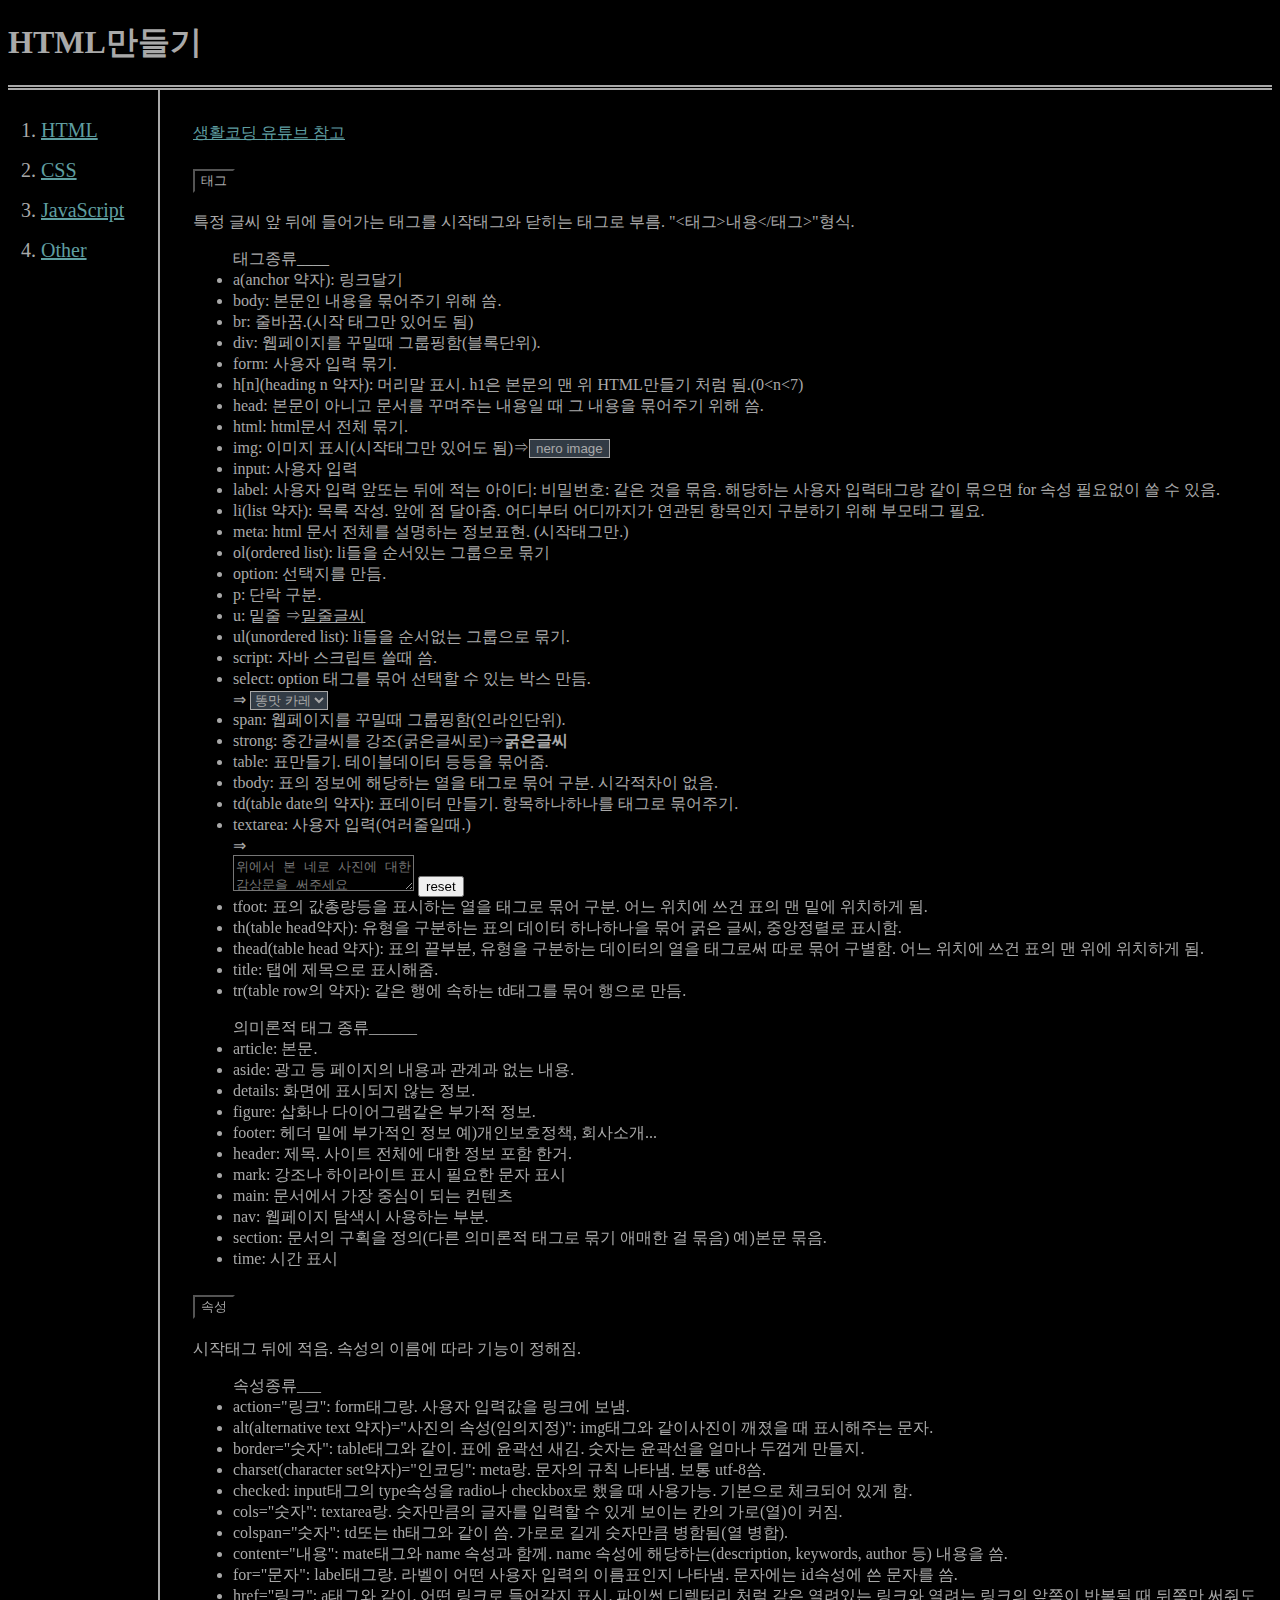
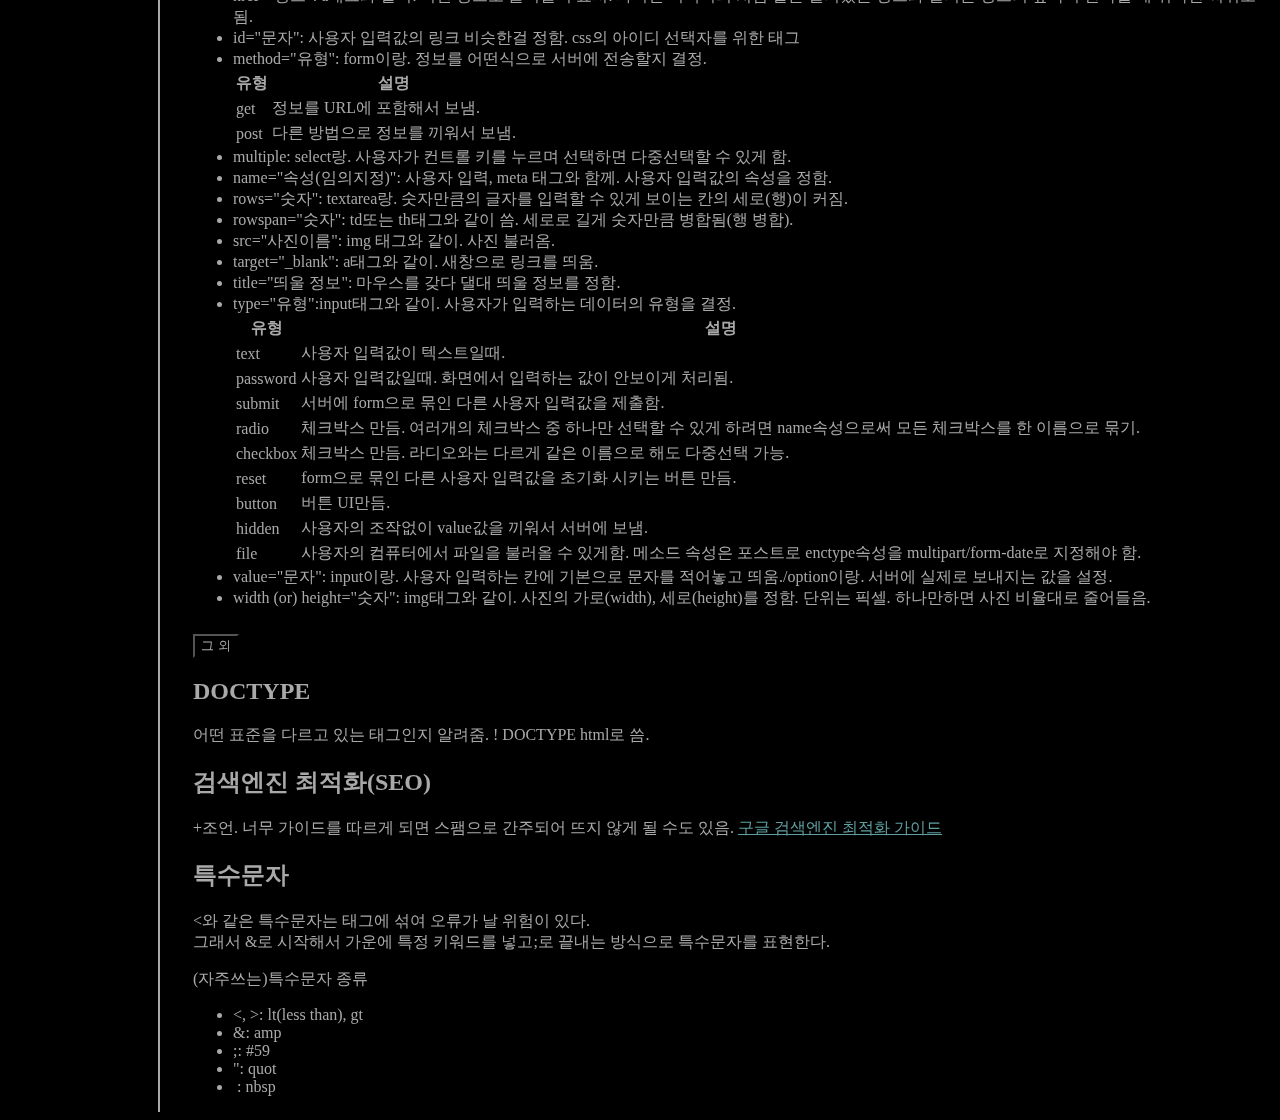
<file: index.html>
<!DOCTYPE html>

<head>
	<title>HTML_만들기</title>
	<meta charset="UTF-8">
	<meta name="description" content="html의 요소에 대한 짧은 설명과 태그와 속성 요약 및 정리">
	<meta name="author" content="정다연">
	<script src="pack.js"></script>
	<script src="https://cdn.jsdelivr.net/npm/bootstrap@5.2.2/dist/js/bootstrap.bundle.min.js"
		integrity="sha384-OERcA2EqjJCMA+/3y+gxIOqMEjwtxJY7qPCqsdltbNJuaOe923+mo//f6V8Qbsw3"
		crossorigin="anonymous"></script>
	<link href="https://cdn.jsdelivr.net/npm/bootstrap@5.2.2/dist/css/bootstrap.min.css" rel="stylesheet"
		integrity="sha384-Zenh87qX5JnK2Jl0vWa8Ck2rdkQ2Bzep5IDxbcnCeuOxjzrPF/et3URy9Bv1WTRi" crossorigin="anonymous">
	<link rel="stylesheet" href="style.css">
</head>

<body>
	<header>
		<h1 class="display-1">HTML만들기</h1>
	</header>
	<div id="my-grid">
	<ol id="index">
		<li><a href="index.html">HTML</a></li>
		<li><a href="css.html">CSS</a></li>
		<li><a href="javascript.html">JavaScript</a></li>
		<li><a href="other.html">Other</a></li>
	</ol>
	<article>
		<a href="https://www.youtube.com/watch?v=OGFgdro160I&list=PLuHgQVnccGMDUzDDCKW-pCZQY-MMCX5yB"
			target="_blank">생활코딩 유튜브 참고</a>
		<div class="accordion" id="accordionExample">
			<div class="accordion-item">
				<h2 class="accordion-header" id="headingOne">
					<button class="accordion-button" type="button" data-bs-toggle="collapse"
						data-bs-target="#collapseOne" aria-expanded="false" aria-controls="collapseOne">
						태그
					</button>
				</h2>
				<div id="collapseOne" class="accordion-collapse collapse show" aria-labelledby="headingOne"
					data-bs-parent="#accordionExample">
					<div class="accordion-body">
						특정 글씨 앞 뒤에 들어가는 태그를 시작태그와 닫히는 태그로 부름.
						"&lt;태그&gt;내용&lt;/태그&gt;"형식.
						<ul>태그종류____
							<!--a-->
							<li>a(anchor 약자): 링크달기</li>
							<!--b-->
							<li>body: 본문인 내용을 묶어주기 위해 씀.</li>
							<li>br: 줄바꿈.(시작 태그만 있어도 됨)</li>
							<!--d-->
							<li>div: 웹페이지를 꾸밀때 그룹핑함(블록단위).</li>
							<!--f-->
							<li>form: 사용자 입력 묶기.</li>
							<!--h-->
							<li>h[n](heading n 약자): 머리말 표시. h1은 본문의 맨 위 HTML만들기 처럼 됨.(0&lt;n&lt;7)</li>
							<li>head: 본문이 아니고 문서를 꾸며주는 내용일 때 그 내용을 묶어주기 위해 씀.</li>
							<li>html: html문서 전체 묶기.</li>
							<!--i-->
							<li>img: 이미지 표시(시작태그만 있어도 됨)⇒<input type="button" value="nero image" onclick="popup();"></li>
							<li>input: 사용자 입력</li>
							<!--l-->
							<li>label: 사용자 입력 앞또는 뒤에 적는 아이디: 비밀번호: 같은 것을 묶음. 해당하는 사용자 입력태그랑 같이 묶으면 for 속성 필요없이 쓸 수 있음.</li>
							<li>li(list 약자): 목록 작성. 앞에 점 달아줌. 어디부터 어디까지가 연관된 항목인지 구분하기 위해 부모태그 필요.</li>
							<!--m-->
							<li>meta: html 문서 전체를 설명하는 정보표현. (시작태그만.)</li>
							<!--o-->
							<li>ol(ordered list): li들을 순서있는 그룹으로 묶기</li>
							<li>option: 선택지를 만듬.</li>
							<!--p-->
							<li>p: 단락 구분.</li>
							<!--u-->
							<li>u: 밑줄 ⇒<u>밑줄글씨</u></li>
							<li>ul(unordered list): li들을 순서없는 그룹으로 묶기.</li>
							<!--s-->
							<li>script: 자바 스크립트 쓸때 씀.</li>
							<li>select: option 태그를 묶어 선택할 수 있는 박스 만듬.
								<br>⇒
									<select>
										<option>똥맛 카레</option>
										<option>카레맛 똥</option>
									</select>
							</li>
							<li>span: 웹페이지를 꾸밀때 그룹핑함(인라인단위).</li>
							<li>strong: 중간글씨를 강조(굵은글씨로)⇒<strong>굵은글씨</strong></li>
							<!--t-->
							<li>table: 표만들기. 테이블데이터 등등을 묶어줌.</li>
							<li>tbody: 표의 정보에 해당하는 열을 태그로 묶어 구분. 시각적차이 없음.</li>
							<li>td(table date의 약자): 표데이터 만들기. 항목하나하나를 태그로 묶어주기.</li>
							<li>textarea: 사용자 입력(여러줄일때.)
								<br>⇒
									<form class="input-group">
										<textarea class="form-control" type="text" placeholder="위에서 본 네로 사진에 대한 감상문을 써주세요 "
											aria-label="nero report"></textarea>
										<button class="btn btn-outline-secondary" type="reset">reset</button>
									</form>
							</li>
							<li>tfoot: 표의 값총량등을 표시하는 열을 태그로 묶어 구분. 어느 위치에 쓰건 표의 맨 밑에 위치하게 됨.</li>
							<li>th(table head약자): 유형을 구분하는 표의 데이터 하나하나을 묶어 굵은 글씨, 중앙정렬로 표시함.</li>
							<li>thead(table head 약자): 표의 끝부분, 유형을 구분하는 데이터의 열을 태그로써 따로 묶어 구별함. 어느 위치에 쓰건 표의 맨 위에 위치하게 됨.</li>
							<li>title: 탭에 제목으로 표시해줌.</li>
							<li>tr(table row의 약자): 같은 행에 속하는 td태그를 묶어 행으로 만듬.</li>
						</ul>
						<ul>의미론적 태그 종류______
							<!--a-->
							<li>article: 본문.</li>
							<li>aside: 광고 등 페이지의 내용과 관계과 없는 내용.</li>
							<!--d-->
							<li>details: 화면에 표시되지 않는 정보.</li>
							<!--f-->
							<li>figure: 삽화나 다이어그램같은 부가적 정보.</li>
							<li>footer: 헤더 밑에 부가적인 정보 예)개인보호정책, 회사소개...</li>
							<!--h-->
							<li>header: 제목. 사이트 전체에 대한 정보 포함 한거.</li>
							<!--m-->
							<li>mark: 강조나 하이라이트 표시 필요한 문자 표시</li>
							<li>main: 문서에서 가장 중심이 되는 컨텐츠</li>
							<!--n-->
							<li>nav: 웹페이지 탐색시 사용하는 부분.</li>
							<!--s-->
							<li>section: 문서의 구획을 정의(다른 의미론적 태그로 묶기 애매한 걸 묶음) 예)본문 묶음.</li>
							<!--t-->
							<li>time: 시간 표시</li>
						</ul>
					</div>
				</div>
			</div>
			<div class="accordion-item">
				<h2 class="accordion-header" id="headingTwo">
					<button class="accordion-button collapsed" type="button" data-bs-toggle="collapse"
						data-bs-target="#collapseTwo" aria-expanded="false" aria-controls="collapseTwo">
						속성
					</button>
				</h2>
				<div id="collapseTwo" class="accordion-collapse collapse" aria-labelledby="headingTwo"
					data-bs-parent="#accordionExample">
					<div class="accordion-body">
						시작태그 뒤에 적음. 속성의 이름에 따라 기능이 정해짐.
						<ul>속성종류___
							<!--a-->
							<li>action="링크": form태그랑. 사용자 입력값을 링크에 보냄.</li>
							<li>alt(alternative text 약자)="사진의 속성(임의지정)": img태그와 같이사진이 깨졌을 때 표시해주는 문자.</li>
							<!--b-->
							<li>border="숫자": table태그와 같이. 표에 윤곽선 새김. 숫자는 윤곽선을 얼마나 두껍게 만들지.</li>
							<!--c-->
							<li>charset(character set약자)="인코딩": meta랑. 문자의 규칙 나타냄. 보통 utf-8씀.</li>
							<li>checked: input태그의 type속성을 radio나 checkbox로 했을 때 사용가능. 기본으로 체크되어 있게 함.</li>
							<li>cols="숫자": textarea랑. 숫자만큼의 글자를 입력할 수 있게 보이는 칸의 가로(열)이 커짐.</li>
							<li>colspan="숫자": td또는 th태그와 같이 씀. 가로로 길게 숫자만큼 병함됨(열 병합).</li>
							<li>content="내용": mate태그와 name 속성과 함께. name 속성에 해당하는(description, keywords, author 등) 내용을 씀.</li>
							<!--f-->
							<li>for="문자": label태그랑. 라벨이 어떤 사용자 입력의 이름표인지 나타냄. 문자에는 id속성에 쓴 문자를 씀.</li>
							<!--h-->
							<li>href="링크": a태그와 같이. 어떤 링크로 들어갈지 표시. 파이썬 디렉터리 처럼 같은 열려있는 링크와 열려는 링크의 앞쪽이 반복될 때 뒤쪽만 써줘도 됨.</li>
							<!--i-->
							<li>id="문자": 사용자 입력값의 링크 비슷한걸 정함. css의 아이디 선택자를 위한 태그</li>
							<!--m-->
							<li>method="유형": form이랑. 정보를 어떤식으로 서버에 전송할지 결정.
								<br>
								<table class="table table-dark table-striped-columns">
									<thead>
										<th>유형</th>
										<th>설명</th>
									</thead>
									<tr>
										<td>get</td>
										<td>정보를 URL에 포함해서 보냄.</td>
									</tr>
									<tr>
										<td>post</td>
										<td>다른 방법으로 정보를 끼워서 보냄.</td>
									</tr>
								</table>
							</li>
							<li>multiple: select랑. 사용자가 컨트롤 키를 누르며 선택하면 다중선택할 수 있게 함.</li>
							<!--n-->
							<li>name="속성(임의지정)": 사용자 입력, meta 태그와 함께. 사용자 입력값의 속성을 정함.</li>
							<!--r-->
							<li>rows="숫자": textarea랑. 숫자만큼의 글자를 입력할 수 있게 보이는 칸의 세로(행)이 커짐.</li>
							<li>rowspan="숫자": td또는 th태그와 같이 씀. 세로로 길게 숫자만큼 병합됨(행 병합).</li>
							<!--s-->
							<li>src="사진이름": img 태그와 같이. 사진 불러옴.</li>
							<!--t-->
							<li>target="_blank": a태그와 같이. 새창으로 링크를 띄움.</li>
							<li>title="띄울 정보": 마우스를 갖다 댈대 띄울 정보를 정함.</li>
							<li>type="유형":input태그와 같이. 사용자가 입력하는 데이터의 유형을 결정.
								<br>
								<table class="table table-dark table-striped-columns">
									<thead>
										<th>유형</th>
										<th>설명</th>
									</thead>
									<tr>
										<td>text</td>
										<td>사용자 입력값이 텍스트일때.</td>
									</tr>
									<tr>
										<td>password</td>
										<td>사용자 입력값일때. 화면에서 입력하는 값이 안보이게 처리됨.</td>
									</tr>
									<tr>
										<td>submit</td>
										<td>서버에 form으로 묶인 다른 사용자 입력값을 제출함.</td>
									</tr>
									<tr>
										<td>radio</td>
										<td>체크박스 만듬. 여러개의 체크박스 중 하나만 선택할 수 있게 하려면 name속성으로써 모든 체크박스를 한 이름으로 묶기. </td>
									</tr>
									<tr>
										<td>checkbox</td>
										<td>체크박스 만듬. 라디오와는 다르게 같은 이름으로 해도 다중선택 가능.</td>
									</tr>
									<tr>
										<td>reset</td>
										<td>form으로 묶인 다른 사용자 입력값을 초기화 시키는 버튼 만듬.</td>
									</tr>
									<tr>
										<td>button</td>
										<td>버튼 UI만듬.</td>
									</tr>
									<tr>
										<td>hidden</td>
										<td>사용자의 조작없이 value값을 끼워서 서버에 보냄.</td>
									</tr>
									<tr>
										<td>file</td>
										<td>사용자의 컴퓨터에서 파일을 불러올 수 있게함. 메소드 속성은 포스트로 enctype속성을 multipart/form-date로 지정해야
											함.</td>
									</tr>
								</table>
							</li>
							<!--v-->
							<li>value="문자": input이랑. 사용자 입력하는 칸에 기본으로 문자를 적어놓고 띄움./option이랑. 서버에 실제로 보내지는 값을 설정.</li>
							<!--w-->
							<li>width (or) height="숫자": img태그와 같이. 사진의 가로(width), 세로(height)를 정함. 단위는 픽셀. 하나만하면 사진 비율대로 줄어들음.</li>
						</ul>
					</div>
				</div>
			</div>
			<div class="accordion-item">
				<h2 class="accordion-header" id="headingThree">
					<button class="accordion-button collapsed" type="button" data-bs-toggle="collapse"
						data-bs-target="#collapseThree" aria-expanded="false" aria-controls="collapseThree">
						그 외
					</button>
				</h2>
				<div id="collapseThree" class="accordion-collapse collapse" aria-labelledby="headingThree"
					data-bs-parent="#accordionExample">
					<div class="accordion-body">
						<h2>DOCTYPE</h2>
						어떤 표준을 다르고 있는 태그인지 알려줌. ! DOCTYPE html로 씀.
						</p>
						<p>
						<h2>검색엔진 최적화(SEO)</h2>
						+조언. 너무 가이드를 따르게 되면 스팸으로 간주되어 뜨지 않게 될 수도 있음.
						<a href="https://static.googleusercontent.com/media/www.google.com/ko//intl/ko/webmasters/docs/search-engine-optimization-starter-guide-ko.pdf"
							target="_blank">구글 검색엔진 최적화 가이드</a>
						</p>
						<p>
						<h2>특수문자</h2>
						&lt;와 같은 특수문자는 태그에 섞여 오류가 날 위험이 있다.
						<br>그래서 &amp;로 시작해서 가운에 특정 키워드를 넣고&#59;로 끝내는 방식으로 특수문자를 표현한다.
						<p>(자주쓰는)특수문자 종류
						<ul>
							<li>&lt;, &gt;: lt(less than), gt</li>
							<li>&amp;: amp</li>
							<li>&#59;: #59</li>
							<li>&quot;: quot</li>
							<li>&nbsp;: nbsp</li>
						</ul>
						</p>
						</p>
					</div>
				</div>
			</div>

		</div>
	</article>
	</div>
</body>

</html>
</file>
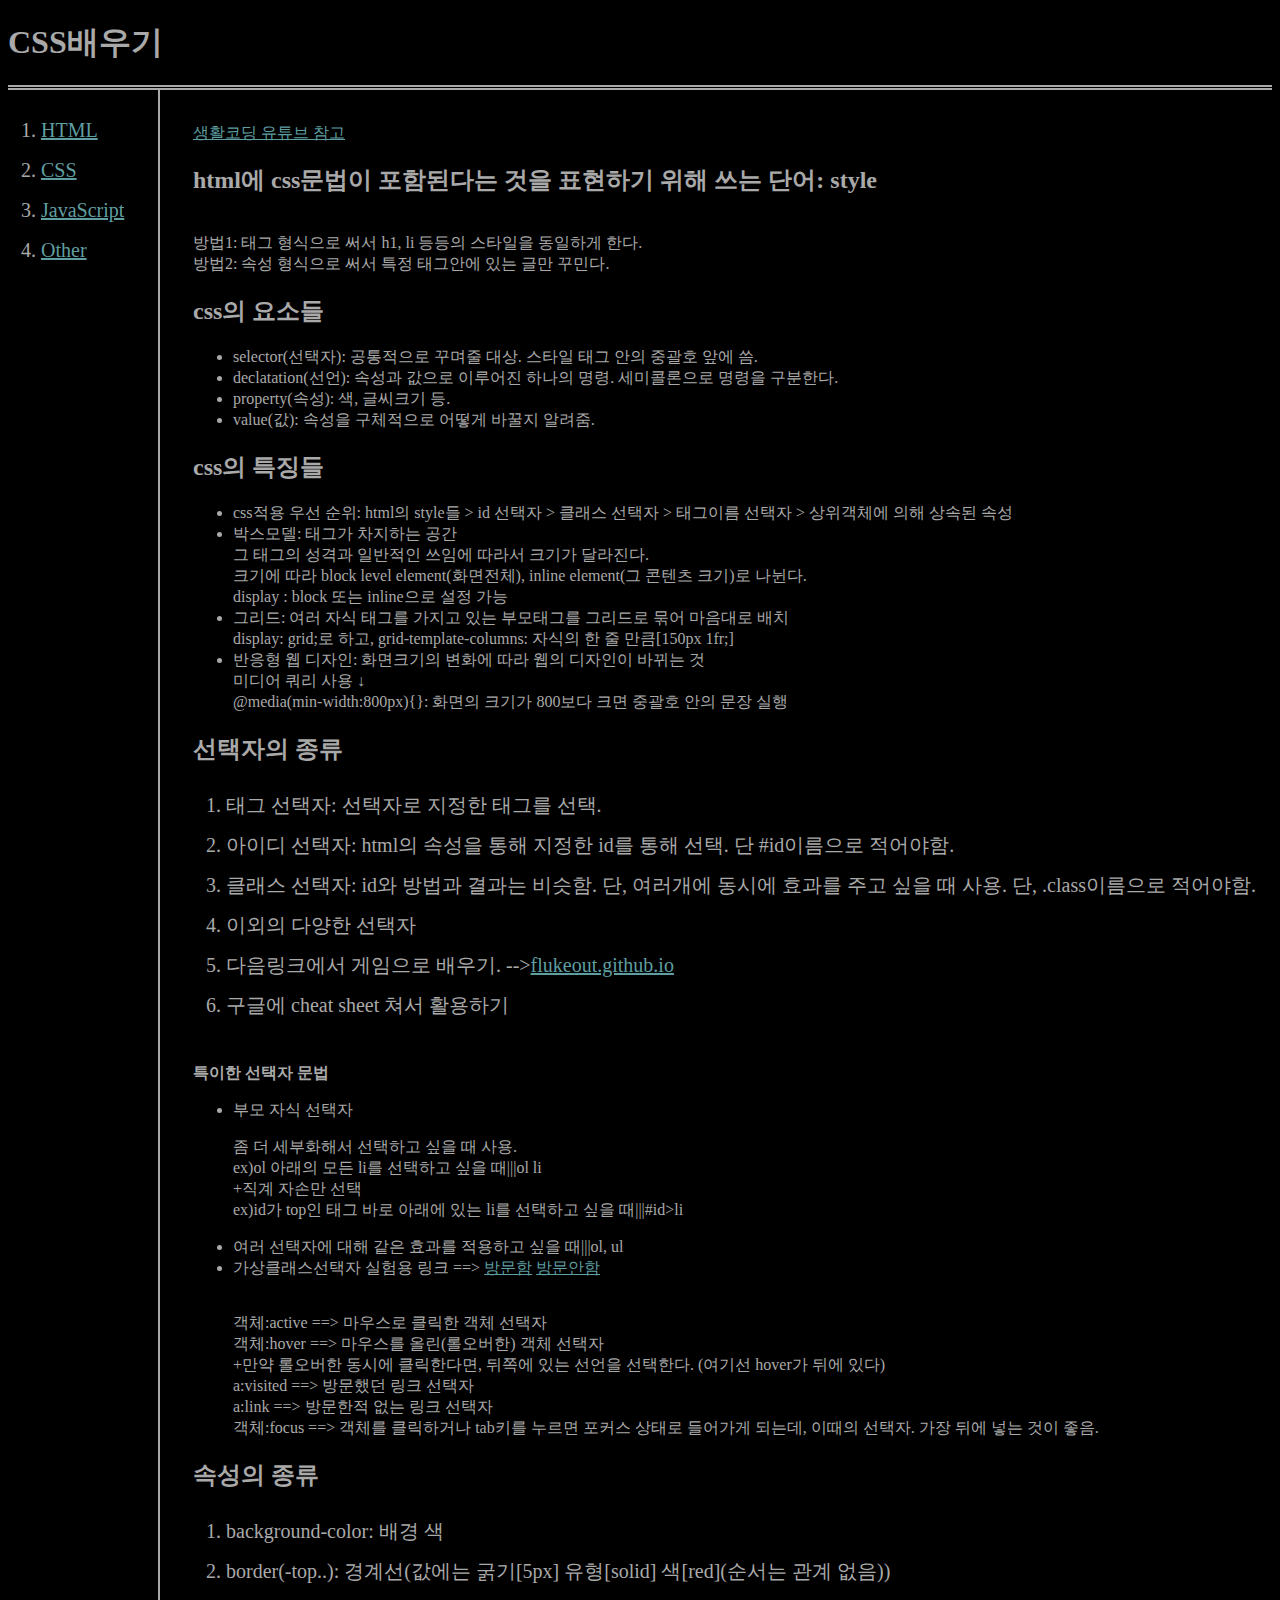
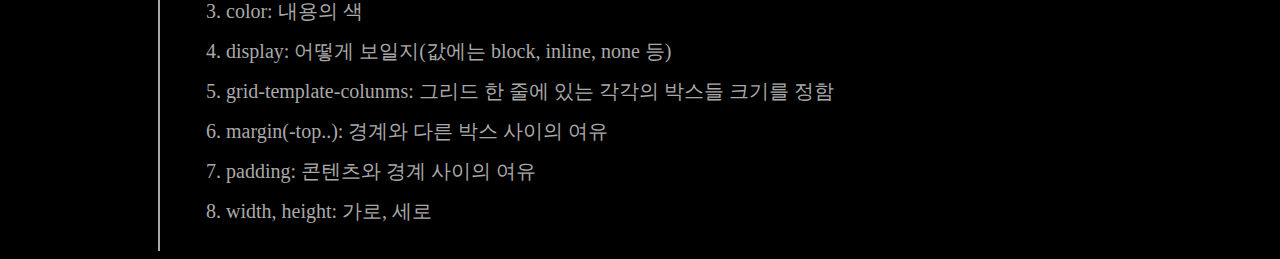
<file: css.html>
<!DOCTYPE html>
<html>
<head>
  <meta charset="utf-8">
  <title>CSS를_HTML에_적용하기</title>
  <meta name="description" content="css 요약 및 정리">
  <meta name="author" content="정다연">
  <link rel="stylesheet" href="style.css">
</head>

<body>
  <header><h1>CSS배우기</h1></header>
  <div id="my-grid">
		<ol id="index">
			<li><a href="index.html">HTML</a></li>
			<li><a href="css.html">CSS</a></li>
			<li><a href="javascript.html">JavaScript</a></li>
			<li><a href="other.html">Other</a></li>
		</ol>
<article>
<a href="https://www.youtube.com/watch?v=ONcmkf07EuI&list=PLuHgQVnccGMDaVaBmkX0qfB45R_bYrV62" target="_blank">생활코딩 유튜브 참고</a>
	<p><h2>html에 css문법이 포함된다는 것을 표현하기 위해 쓰는 단어: style</h2>
		<br>방법1: 태그 형식으로 써서 h1, li 등등의 스타일을 동일하게 한다.
		<br>방법2: 속성 형식으로 써서 특정 태그안에 있는 글만 꾸민다.
	</p>
	<p><h2>css의 요소들</h2>
 		<ul>
			<li>selector(선택자): 공통적으로 꾸며줄 대상. 스타일 태그 안의 중괄호 앞에 씀.</li>
			<li>declatation(선언): 속성과 값으로 이루어진 하나의 명령. 세미콜론으로 명령을 구분한다.</li>
			<li>property(속성): 색, 글씨크기 등.</li>
			<li>value(값): 속성을 구체적으로 어떻게 바꿀지 알려줌.</li>
	</ul>
	</p>
	<p><h2>css의 특징들</h2>
		<ul>
			<li>css적용 우선 순위: html의 style들 &gt; id 선택자 &gt; 클래스 선택자 &gt; 태그이름 선택자 &gt; 상위객체에 의해 상속된 속성</li>
			<li>박스모델: 태그가 차지하는 공간
				<br>그 태그의 성격과 일반적인 쓰임에 따라서 크기가 달라진다.
				<br>크기에 따라 block level element(화면전체), inline element(그 콘텐츠 크기)로 나뉜다.
				<br>display : block 또는 inline으로 설정 가능
			</li>
			<li>그리드: 여러 자식 태그를 가지고 있는 부모태그를 그리드로 묶어 마음대로 배치
				<br>display: grid;로 하고, grid-template-columns: 자식의 한 줄 만큼[150px 1fr;]
			</li>
			<li>반응형 웹 디자인: 화면크기의 변화에 따라 웹의 디자인이 바뀌는 것
				<br>미디어 쿼리 사용 ↓
				<br>@media(min-width:800px){}: 화면의 크기가 800보다 크면 중괄호 안의 문장 실행
			</li>
		</ul>
	</p>
	<p>
		<h2>선택자의 종류</h2>
		<ol>
			<li>태그 선택자: 선택자로 지정한 태그를 선택.</li>
			<li>아이디 선택자: html의 속성을 통해 지정한 id를 통해 선택. 단 #id이름으로 적어야함.</li>
			<li>클래스 선택자: id와 방법과 결과는 비슷함. 단, 여러개에 동시에 효과를 주고 싶을 때 사용. 단, .class이름으로 적어야함.</li>
			<li>이외의 다양한 선택자
				<li>다음링크에서 게임으로 배우기. --><a href="https://flukeout.github.io/" target="_blank">flukeout.github.io</a></li>
				<li>구글에 cheat sheet 쳐서 활용하기</li>
			</li>
		</ol>
		<br><strong>특이한 선택자 문법</strong>
		<ul>
			<li>부모 자식 선택자
				<p>좀 더 세부화해서 선택하고 싶을 때 사용.
					<br>  ex)ol 아래의 모든 li를 선택하고 싶을 때|||ol li
					<br>+직계 자손만 선택
					<br>  ex)id가 top인 태그 바로 아래에 있는 li를 선택하고 싶을 때|||#id>li
				</p>
			</li>
			<li>여러 선택자에 대해 같은 효과를 적용하고 싶을 때|||ol, ul</li>
			<li>가상클래스선택자 실험용 링크 ==> <a href="https://google.com">방문함</a> <a href="https://dayeon/nero">방문안함</a>
				<p>
					<br>객체:active ==> 마우스로 클릭한 객체 선택자
					<br>객체:hover ==> 마우스를 올린(롤오버한) 객체 선택자
					<br>  +만약 롤오버한 동시에 클릭한다면, 뒤쪽에 있는 선언을 선택한다. (여기선 hover가 뒤에 있다)
					<br>a:visited ==> 방문했던 링크 선택자
					<br>a:link ==> 방문한적 없는 링크 선택자
					<br>객체:focus ==> 객체를 클릭하거나 tab키를 누르면 포커스 상태로 들어가게 되는데, 이때의 선택자. 가장 뒤에 넣는 것이 좋음.
				</p>
			</li>
		</ul>
	</p>
	<p>
		<h2>속성의 종류</h2>
		<ol>
			<!--b-->
			<li>background-color: 배경 색</li>
			<li>border(-top..): 경계선(값에는 굵기[5px] 유형[solid] 색[red](순서는 관계 없음)) </li>
			<!--c-->
			<li>color: 내용의 색</li>
			<!--d-->
			<li>display: 어떻게 보일지(값에는 block, inline, none 등)</li>
			<!--g-->
			<li>grid-template-colunms: 그리드 한 줄에 있는 각각의 박스들 크기를 정함</li>
			<!--m-->
			<li>margin(-top..): 경계와 다른 박스 사이의 여유</li>
			<!--p-->
			<li>padding: 콘텐츠와 경계 사이의 여유</li>
			<!--w-->
			<li>width, height: 가로, 세로</li>
		</ol>
	</p>

</article>
</div>
</body>
</html>
</file>
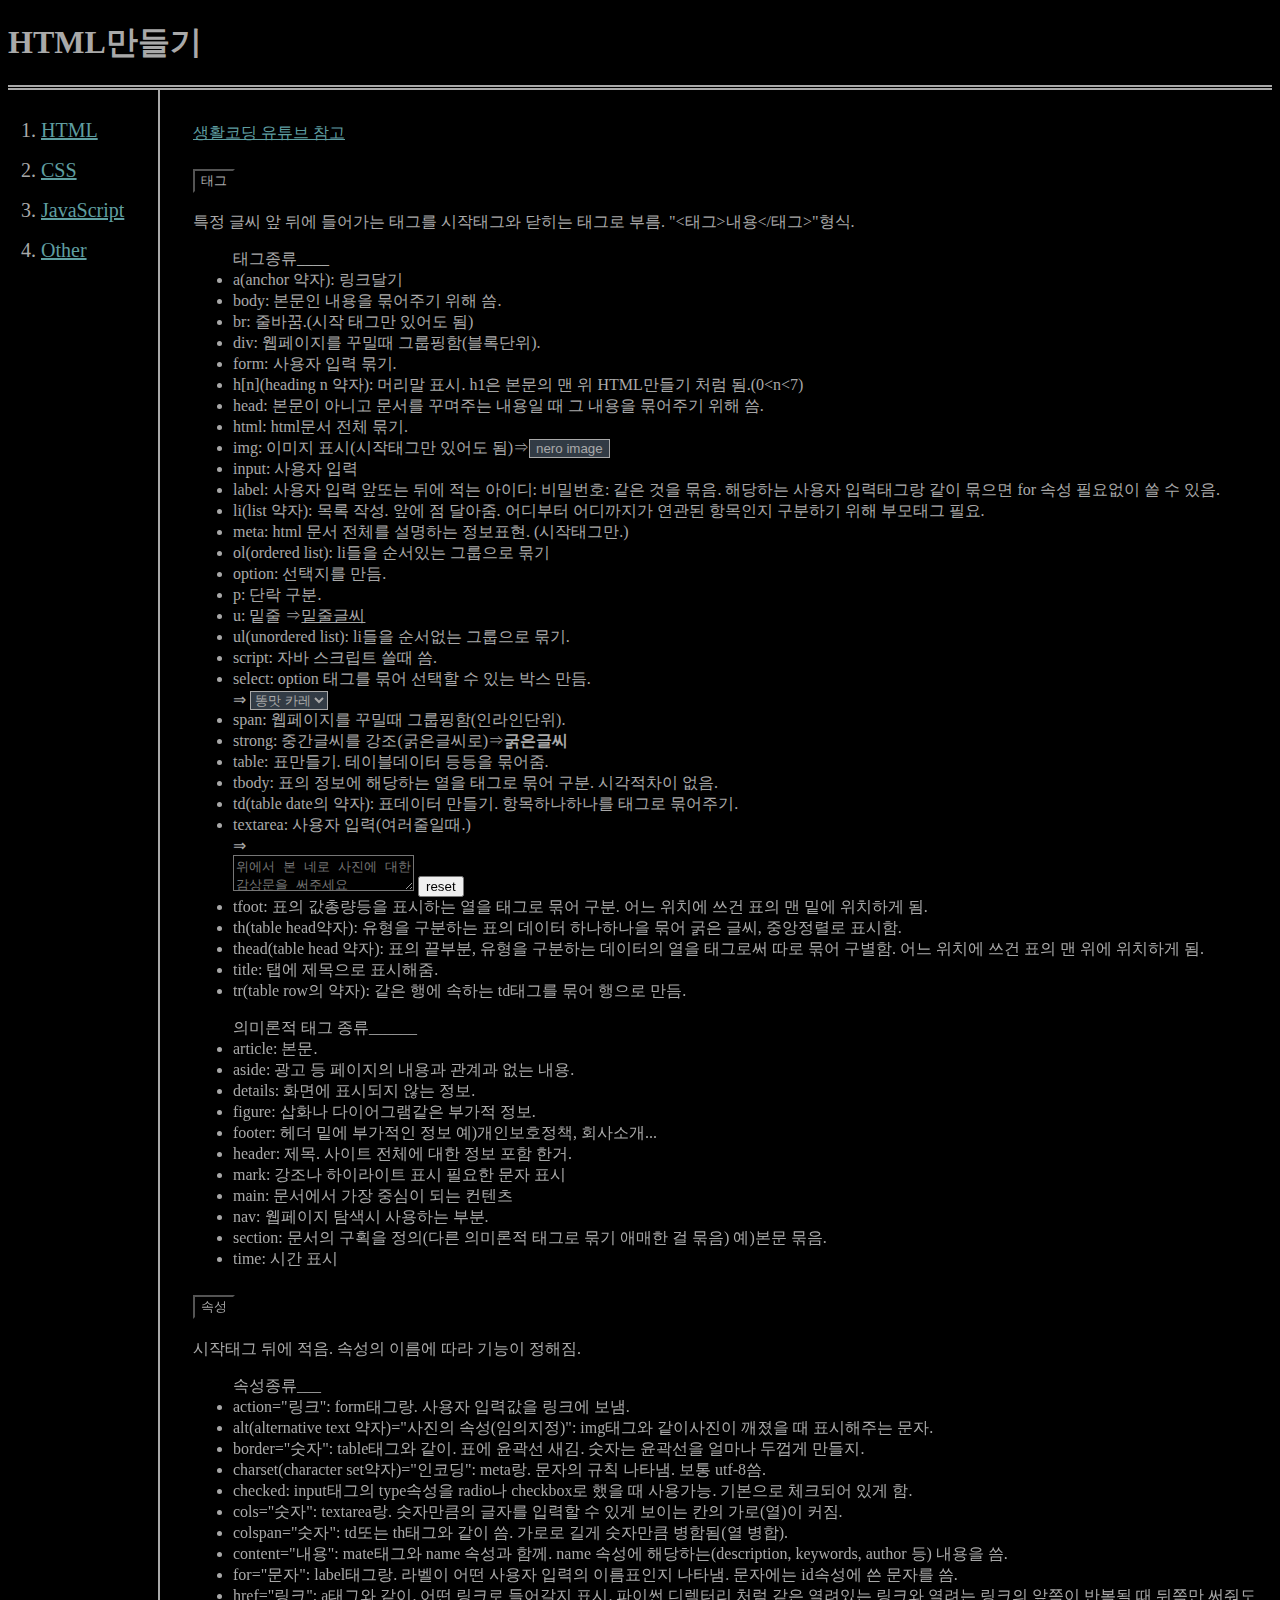
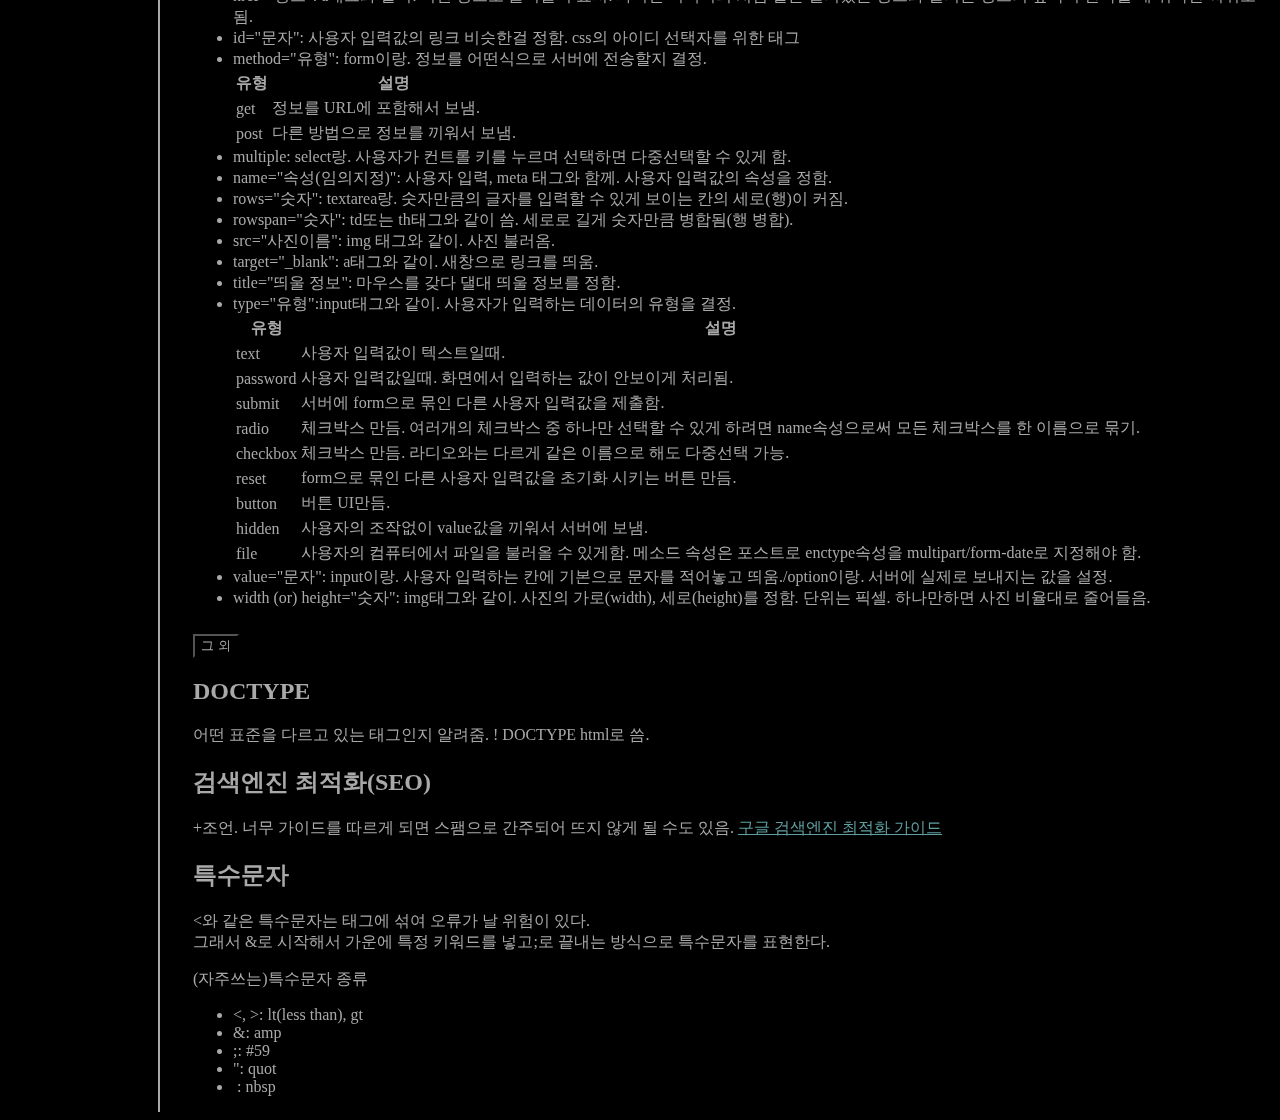
<file: html.html>
<!DOCTYPE html>

<head>
	<title>HTML_만들기</title>
	<meta charset="UTF-8">
	<meta name="description" content="html의 요소에 대한 짧은 설명과 태그와 속성 요약 및 정리">
	<meta name="author" content="정다연">
	<script src="pack.js"></script>
	<script src="https://cdn.jsdelivr.net/npm/bootstrap@5.2.2/dist/js/bootstrap.bundle.min.js"
		integrity="sha384-OERcA2EqjJCMA+/3y+gxIOqMEjwtxJY7qPCqsdltbNJuaOe923+mo//f6V8Qbsw3"
		crossorigin="anonymous"></script>
	<link href="https://cdn.jsdelivr.net/npm/bootstrap@5.2.2/dist/css/bootstrap.min.css" rel="stylesheet"
		integrity="sha384-Zenh87qX5JnK2Jl0vWa8Ck2rdkQ2Bzep5IDxbcnCeuOxjzrPF/et3URy9Bv1WTRi" crossorigin="anonymous">
	<link rel="stylesheet" href="style.css">
</head>

<body>
	<header>
		<h1 class="display-1">HTML만들기</h1>
	</header>
	<div id="my-grid">
	<ol id="index">
		<li><a href="html.html">HTML</a></li>
		<li><a href="css.html">CSS</a></li>
		<li><a href="javascript.html">JavaScript</a></li>
		<li><a href="other.html">Other</a></li>
	</ol>
	<article>
		<a href="https://www.youtube.com/watch?v=OGFgdro160I&list=PLuHgQVnccGMDUzDDCKW-pCZQY-MMCX5yB"
			target="_blank">생활코딩 유튜브 참고</a>
		<div class="accordion" id="accordionExample">
			<div class="accordion-item">
				<h2 class="accordion-header" id="headingOne">
					<button class="accordion-button" type="button" data-bs-toggle="collapse"
						data-bs-target="#collapseOne" aria-expanded="false" aria-controls="collapseOne">
						태그
					</button>
				</h2>
				<div id="collapseOne" class="accordion-collapse collapse show" aria-labelledby="headingOne"
					data-bs-parent="#accordionExample">
					<div class="accordion-body">
						특정 글씨 앞 뒤에 들어가는 태그를 시작태그와 닫히는 태그로 부름.
						"&lt;태그&gt;내용&lt;/태그&gt;"형식.
						<ul>태그종류____
							<!--a-->
							<li>a(anchor 약자): 링크달기</li>
							<!--b-->
							<li>body: 본문인 내용을 묶어주기 위해 씀.</li>
							<li>br: 줄바꿈.(시작 태그만 있어도 됨)</li>
							<!--d-->
							<li>div: 웹페이지를 꾸밀때 그룹핑함(블록단위).</li>
							<!--f-->
							<li>form: 사용자 입력 묶기.</li>
							<!--h-->
							<li>h[n](heading n 약자): 머리말 표시. h1은 본문의 맨 위 HTML만들기 처럼 됨.(0&lt;n&lt;7)</li>
							<li>head: 본문이 아니고 문서를 꾸며주는 내용일 때 그 내용을 묶어주기 위해 씀.</li>
							<li>html: html문서 전체 묶기.</li>
							<!--i-->
							<li>img: 이미지 표시(시작태그만 있어도 됨)⇒<input type="button" value="nero image" onclick="popup();"></li>
							<li>input: 사용자 입력</li>
							<!--l-->
							<li>label: 사용자 입력 앞또는 뒤에 적는 아이디: 비밀번호: 같은 것을 묶음. 해당하는 사용자 입력태그랑 같이 묶으면 for 속성 필요없이 쓸 수 있음.</li>
							<li>li(list 약자): 목록 작성. 앞에 점 달아줌. 어디부터 어디까지가 연관된 항목인지 구분하기 위해 부모태그 필요.</li>
							<!--m-->
							<li>meta: html 문서 전체를 설명하는 정보표현. (시작태그만.)</li>
							<!--o-->
							<li>ol(ordered list): li들을 순서있는 그룹으로 묶기</li>
							<li>option: 선택지를 만듬.</li>
							<!--p-->
							<li>p: 단락 구분.</li>
							<!--u-->
							<li>u: 밑줄 ⇒<u>밑줄글씨</u></li>
							<li>ul(unordered list): li들을 순서없는 그룹으로 묶기.</li>
							<!--s-->
							<li>script: 자바 스크립트 쓸때 씀.</li>
							<li>select: option 태그를 묶어 선택할 수 있는 박스 만듬.
								<br>⇒
									<select>
										<option>똥맛 카레</option>
										<option>카레맛 똥</option>
									</select>
							</li>
							<li>span: 웹페이지를 꾸밀때 그룹핑함(인라인단위).</li>
							<li>strong: 중간글씨를 강조(굵은글씨로)⇒<strong>굵은글씨</strong></li>
							<!--t-->
							<li>table: 표만들기. 테이블데이터 등등을 묶어줌.</li>
							<li>tbody: 표의 정보에 해당하는 열을 태그로 묶어 구분. 시각적차이 없음.</li>
							<li>td(table date의 약자): 표데이터 만들기. 항목하나하나를 태그로 묶어주기.</li>
							<li>textarea: 사용자 입력(여러줄일때.)
								<br>⇒
									<form class="input-group">
										<textarea class="form-control" type="text" placeholder="위에서 본 네로 사진에 대한 감상문을 써주세요 "
											aria-label="nero report"></textarea>
										<button class="btn btn-outline-secondary" type="reset">reset</button>
									</form>
							</li>
							<li>tfoot: 표의 값총량등을 표시하는 열을 태그로 묶어 구분. 어느 위치에 쓰건 표의 맨 밑에 위치하게 됨.</li>
							<li>th(table head약자): 유형을 구분하는 표의 데이터 하나하나을 묶어 굵은 글씨, 중앙정렬로 표시함.</li>
							<li>thead(table head 약자): 표의 끝부분, 유형을 구분하는 데이터의 열을 태그로써 따로 묶어 구별함. 어느 위치에 쓰건 표의 맨 위에 위치하게 됨.</li>
							<li>title: 탭에 제목으로 표시해줌.</li>
							<li>tr(table row의 약자): 같은 행에 속하는 td태그를 묶어 행으로 만듬.</li>
						</ul>
						<ul>의미론적 태그 종류______
							<!--a-->
							<li>article: 본문.</li>
							<li>aside: 광고 등 페이지의 내용과 관계과 없는 내용.</li>
							<!--d-->
							<li>details: 화면에 표시되지 않는 정보.</li>
							<!--f-->
							<li>figure: 삽화나 다이어그램같은 부가적 정보.</li>
							<li>footer: 헤더 밑에 부가적인 정보 예)개인보호정책, 회사소개...</li>
							<!--h-->
							<li>header: 제목. 사이트 전체에 대한 정보 포함 한거.</li>
							<!--m-->
							<li>mark: 강조나 하이라이트 표시 필요한 문자 표시</li>
							<li>main: 문서에서 가장 중심이 되는 컨텐츠</li>
							<!--n-->
							<li>nav: 웹페이지 탐색시 사용하는 부분.</li>
							<!--s-->
							<li>section: 문서의 구획을 정의(다른 의미론적 태그로 묶기 애매한 걸 묶음) 예)본문 묶음.</li>
							<!--t-->
							<li>time: 시간 표시</li>
						</ul>
					</div>
				</div>
			</div>
			<div class="accordion-item">
				<h2 class="accordion-header" id="headingTwo">
					<button class="accordion-button collapsed" type="button" data-bs-toggle="collapse"
						data-bs-target="#collapseTwo" aria-expanded="false" aria-controls="collapseTwo">
						속성
					</button>
				</h2>
				<div id="collapseTwo" class="accordion-collapse collapse" aria-labelledby="headingTwo"
					data-bs-parent="#accordionExample">
					<div class="accordion-body">
						시작태그 뒤에 적음. 속성의 이름에 따라 기능이 정해짐.
						<ul>속성종류___
							<!--a-->
							<li>action="링크": form태그랑. 사용자 입력값을 링크에 보냄.</li>
							<li>alt(alternative text 약자)="사진의 속성(임의지정)": img태그와 같이사진이 깨졌을 때 표시해주는 문자.</li>
							<!--b-->
							<li>border="숫자": table태그와 같이. 표에 윤곽선 새김. 숫자는 윤곽선을 얼마나 두껍게 만들지.</li>
							<!--c-->
							<li>charset(character set약자)="인코딩": meta랑. 문자의 규칙 나타냄. 보통 utf-8씀.</li>
							<li>checked: input태그의 type속성을 radio나 checkbox로 했을 때 사용가능. 기본으로 체크되어 있게 함.</li>
							<li>cols="숫자": textarea랑. 숫자만큼의 글자를 입력할 수 있게 보이는 칸의 가로(열)이 커짐.</li>
							<li>colspan="숫자": td또는 th태그와 같이 씀. 가로로 길게 숫자만큼 병함됨(열 병합).</li>
							<li>content="내용": mate태그와 name 속성과 함께. name 속성에 해당하는(description, keywords, author 등) 내용을 씀.</li>
							<!--f-->
							<li>for="문자": label태그랑. 라벨이 어떤 사용자 입력의 이름표인지 나타냄. 문자에는 id속성에 쓴 문자를 씀.</li>
							<!--h-->
							<li>href="링크": a태그와 같이. 어떤 링크로 들어갈지 표시. 파이썬 디렉터리 처럼 같은 열려있는 링크와 열려는 링크의 앞쪽이 반복될 때 뒤쪽만 써줘도 됨.</li>
							<!--i-->
							<li>id="문자": 사용자 입력값의 링크 비슷한걸 정함. css의 아이디 선택자를 위한 태그</li>
							<!--m-->
							<li>method="유형": form이랑. 정보를 어떤식으로 서버에 전송할지 결정.
								<br>
								<table class="table table-dark table-striped-columns">
									<thead>
										<th>유형</th>
										<th>설명</th>
									</thead>
									<tr>
										<td>get</td>
										<td>정보를 URL에 포함해서 보냄.</td>
									</tr>
									<tr>
										<td>post</td>
										<td>다른 방법으로 정보를 끼워서 보냄.</td>
									</tr>
								</table>
							</li>
							<li>multiple: select랑. 사용자가 컨트롤 키를 누르며 선택하면 다중선택할 수 있게 함.</li>
							<!--n-->
							<li>name="속성(임의지정)": 사용자 입력, meta 태그와 함께. 사용자 입력값의 속성을 정함.</li>
							<!--r-->
							<li>rows="숫자": textarea랑. 숫자만큼의 글자를 입력할 수 있게 보이는 칸의 세로(행)이 커짐.</li>
							<li>rowspan="숫자": td또는 th태그와 같이 씀. 세로로 길게 숫자만큼 병합됨(행 병합).</li>
							<!--s-->
							<li>src="사진이름": img 태그와 같이. 사진 불러옴.</li>
							<!--t-->
							<li>target="_blank": a태그와 같이. 새창으로 링크를 띄움.</li>
							<li>title="띄울 정보": 마우스를 갖다 댈대 띄울 정보를 정함.</li>
							<li>type="유형":input태그와 같이. 사용자가 입력하는 데이터의 유형을 결정.
								<br>
								<table class="table table-dark table-striped-columns">
									<thead>
										<th>유형</th>
										<th>설명</th>
									</thead>
									<tr>
										<td>text</td>
										<td>사용자 입력값이 텍스트일때.</td>
									</tr>
									<tr>
										<td>password</td>
										<td>사용자 입력값일때. 화면에서 입력하는 값이 안보이게 처리됨.</td>
									</tr>
									<tr>
										<td>submit</td>
										<td>서버에 form으로 묶인 다른 사용자 입력값을 제출함.</td>
									</tr>
									<tr>
										<td>radio</td>
										<td>체크박스 만듬. 여러개의 체크박스 중 하나만 선택할 수 있게 하려면 name속성으로써 모든 체크박스를 한 이름으로 묶기. </td>
									</tr>
									<tr>
										<td>checkbox</td>
										<td>체크박스 만듬. 라디오와는 다르게 같은 이름으로 해도 다중선택 가능.</td>
									</tr>
									<tr>
										<td>reset</td>
										<td>form으로 묶인 다른 사용자 입력값을 초기화 시키는 버튼 만듬.</td>
									</tr>
									<tr>
										<td>button</td>
										<td>버튼 UI만듬.</td>
									</tr>
									<tr>
										<td>hidden</td>
										<td>사용자의 조작없이 value값을 끼워서 서버에 보냄.</td>
									</tr>
									<tr>
										<td>file</td>
										<td>사용자의 컴퓨터에서 파일을 불러올 수 있게함. 메소드 속성은 포스트로 enctype속성을 multipart/form-date로 지정해야
											함.</td>
									</tr>
								</table>
							</li>
							<!--v-->
							<li>value="문자": input이랑. 사용자 입력하는 칸에 기본으로 문자를 적어놓고 띄움./option이랑. 서버에 실제로 보내지는 값을 설정.</li>
							<!--w-->
							<li>width (or) height="숫자": img태그와 같이. 사진의 가로(width), 세로(height)를 정함. 단위는 픽셀. 하나만하면 사진 비율대로 줄어들음.</li>
						</ul>
					</div>
				</div>
			</div>
			<div class="accordion-item">
				<h2 class="accordion-header" id="headingThree">
					<button class="accordion-button collapsed" type="button" data-bs-toggle="collapse"
						data-bs-target="#collapseThree" aria-expanded="false" aria-controls="collapseThree">
						그 외
					</button>
				</h2>
				<div id="collapseThree" class="accordion-collapse collapse" aria-labelledby="headingThree"
					data-bs-parent="#accordionExample">
					<div class="accordion-body">
						<h2>DOCTYPE</h2>
						어떤 표준을 다르고 있는 태그인지 알려줌. ! DOCTYPE html로 씀.
						</p>
						<p>
						<h2>검색엔진 최적화(SEO)</h2>
						+조언. 너무 가이드를 따르게 되면 스팸으로 간주되어 뜨지 않게 될 수도 있음.
						<a href="https://static.googleusercontent.com/media/www.google.com/ko//intl/ko/webmasters/docs/search-engine-optimization-starter-guide-ko.pdf"
							target="_blank">구글 검색엔진 최적화 가이드</a>
						</p>
						<p>
						<h2>특수문자</h2>
						&lt;와 같은 특수문자는 태그에 섞여 오류가 날 위험이 있다.
						<br>그래서 &amp;로 시작해서 가운에 특정 키워드를 넣고&#59;로 끝내는 방식으로 특수문자를 표현한다.
						<p>(자주쓰는)특수문자 종류
						<ul>
							<li>&lt;, &gt;: lt(less than), gt</li>
							<li>&amp;: amp</li>
							<li>&#59;: #59</li>
							<li>&quot;: quot</li>
							<li>&nbsp;: nbsp</li>
						</ul>
						</p>
						</p>
					</div>
				</div>
			</div>

		</div>
	</article>
	</div>
</body>

</html>
</file>
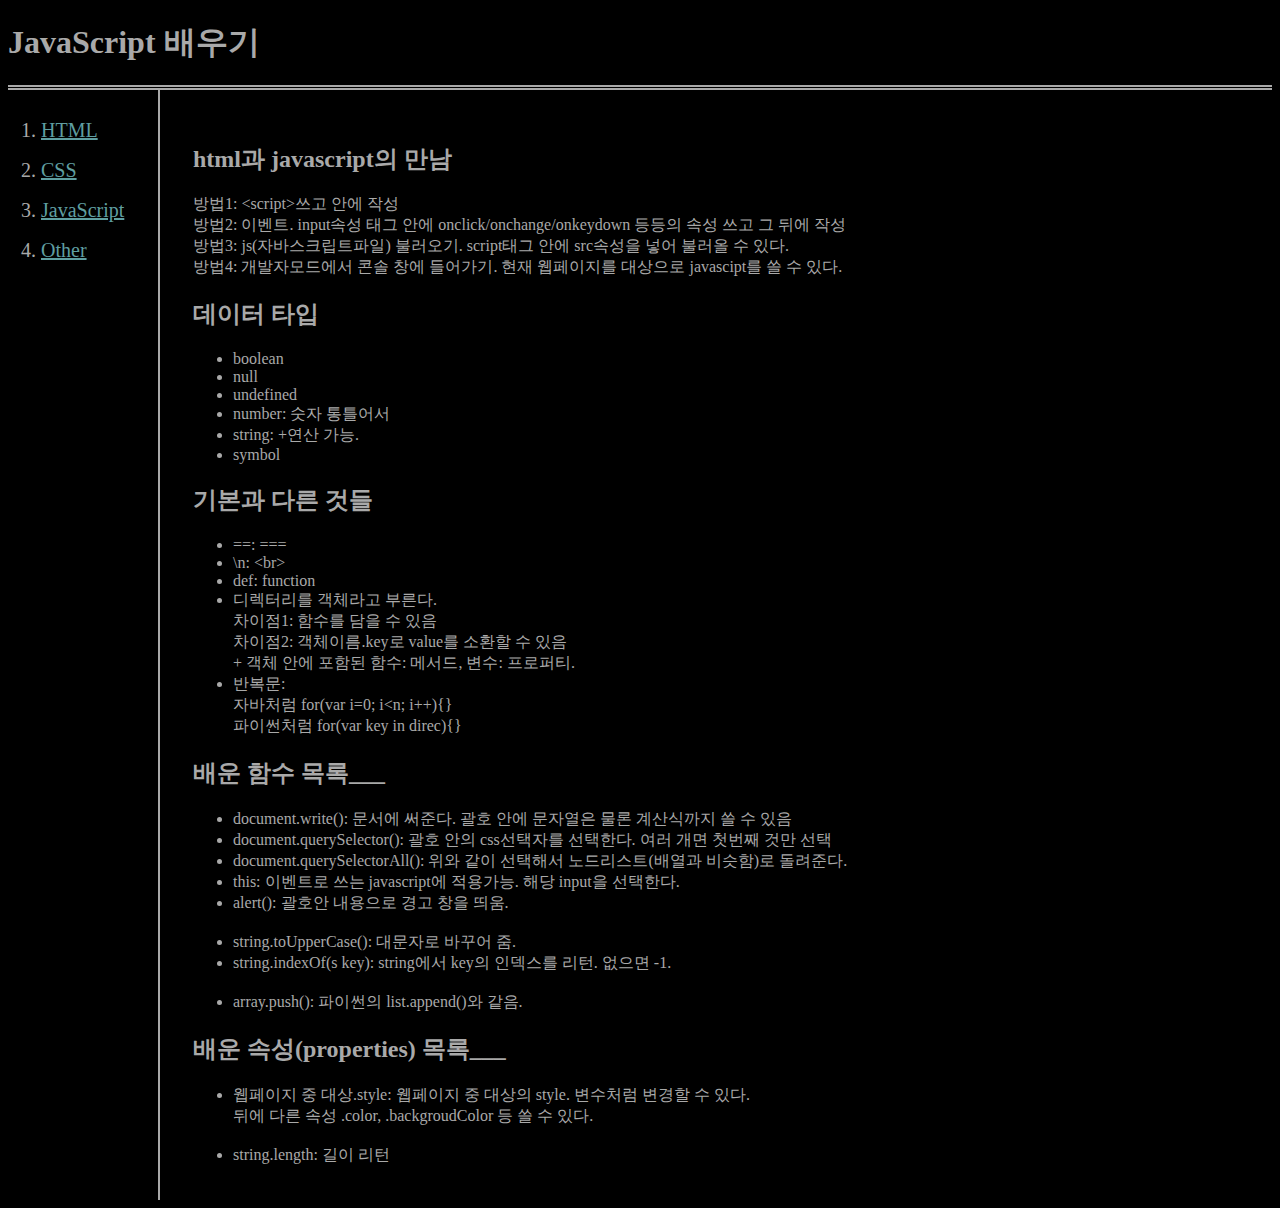
<file: javascript.html>
<!DOCTYPE html>
<html>
    <head>
        <title>JavaScript_HTML에_적용하기</title>
        <meta charset="utf-8">
        <meta name="description" content="css 요약 및 정리">
        <meta name="author" content="정다연">
        <link rel="stylesheet" href="style.css">
    </head>
    <body>
        <header><h1>JavaScript 배우기</h1></header>
        <div id="my-grid">
        <ol id="index">
            <li><a href="index.html">HTML</a></li>
            <li><a href="css.html">CSS</a></li>
            <li><a href="javascript.html">JavaScript</a></li>
            <li><a href="other.html">Other</a></li>
        </ol>
        <article>
            <p><h2>html과 javascript의 만남</h2>
                방법1: &lt;script&gt;쓰고 안에 작성
                <br>방법2: 이벤트. input속성 태그 안에 onclick/onchange/onkeydown 등등의 속성 쓰고 그 뒤에 작성
                <br>방법3: js(자바스크립트파일) 불러오기. script태그 안에 src속성을 넣어 불러올 수 있다.
                <br>방법4: 개발자모드에서 콘솔 창에 들어가기. 현재 웹페이지를 대상으로 javascipt를 쓸 수 있다. </p>
            <p><h2>데이터 타입</h2>
                <ul>
                    <li>boolean</li>
                    <li>null</li>
                    <li>undefined</li>
                    <li>number: 숫자 통틀어서</li>
                    <li>string: +연산 가능.</li>
                    <li>symbol</li>
                </ul></p>
            <p><h2>기본과 다른 것들</h2>
                <ul>
                    <li>==: ===</li>
                    <li>\n: &lt;br&gt;</li>
                    <li>def: function</li>
                    <li>디렉터리를 객체라고 부른다. 
                        <br>차이점1: 함수를 담을 수 있음
                        <br>차이점2: 객체이름.key로 value를 소환할 수 있음
                        <br>+ 객체 안에 포함된 함수: 메서드, 변수: 프로퍼티.
                    </li>
                    <li>반복문: 
                        <br>자바처럼 for(var i=0; i&lt;n; i++){}
                        <br>파이썬처럼 for(var key in direc){}</li>
                </ul></p>
            <p><h2>배운 함수 목록___</h2>
                <ul>
                    <li>document.write(): 문서에 써준다. 괄호 안에 문자열은 물론 계산식까지 쓸 수 있음</li>
                    <li>document.querySelector(): 괄호 안의 css선택자를 선택한다. 여러 개면 첫번째 것만 선택</li>
                    <li>document.querySelectorAll(): 위와 같이 선택해서 노드리스트(배열과 비슷함)로 돌려준다.</li>
                    <li>this: 이벤트로 쓰는 javascript에 적용가능. 해당 input을 선택한다.</li>
                    <li>alert(): 괄호안 내용으로 경고 창을 띄움.</li>
                    <br>
                    <li>string.toUpperCase(): 대문자로 바꾸어 줌.</li>
                    <li>string.indexOf(s key): string에서 key의 인덱스를 리턴. 없으면 -1.</li>
                    <br>
                    <li>array.push(): 파이썬의 list.append()와 같음.</li>
                </ul></p>
            <p><h2>배운 속성(properties) 목록___</h2>
                <ul>
                    <li>웹페이지 중 대상.style: 웹페이지 중 대상의 style. 변수처럼 변경할 수 있다.
                        <br>뒤에 다른 속성 .color, .backgroudColor 등 쓸 수 있다.
                    </li>
                    <br>
                    <li>string.length: 길이 리턴</li>
                    <br>
                </ul></p>
        </article>
        </div>
    </body>
</html>
</file>
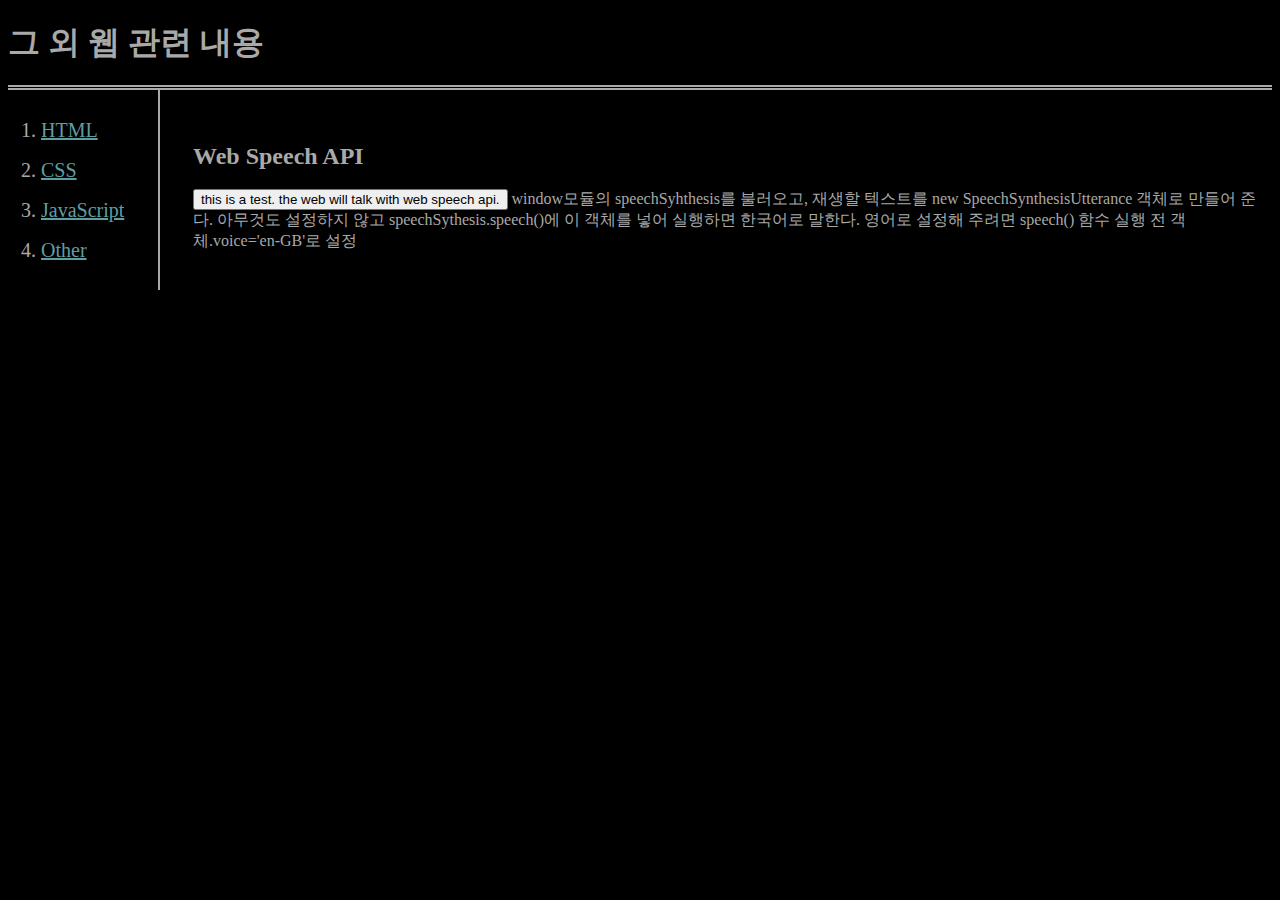
<file: other.html>
<!DOCTYPE html>

<head>
	<title>웹_만들기</title>
	<meta charset="UTF-8">
	<meta name="description" content="웹 관련 API 등 html, css, javascript 문서에 들어가기 모호한 내용을 적는다">
	<meta name="author" content="정다연">
	<link rel="stylesheet" href="style.css">
</head>

<body>
    <header>
        <h1>그 외 웹 관련 내용</h1>
	</header>
	<div id="my-grid">
        <ol id="index">
		<li><a href="index.html">HTML</a></li>
		<li><a href="css.html">CSS</a></li>
		<li><a href="javascript.html">JavaScript</a></li>
		<li><a href="other.html">Other</a></li>
	</ol>
	<article>
        <p><h2>Web Speech API</h2>
            <button onclick="play()">this is a test. the web will talk with web speech api.</button>
            window모듈의 speechSyhthesis를 불러오고, 재생할 텍스트를 new SpeechSynthesisUtterance 객체로 만들어 준다.
            아무것도 설정하지 않고 speechSythesis.speech()에 이 객체를 넣어 실행하면 한국어로 말한다.
            영어로 설정해 주려면 speech() 함수 실행 전 객체.voice='en-GB'로 설정
        </p>
    </article>
</div>
<script src="speech.js"></script>
</body>
</file>
<file: style.css>
body{
    background-color: black;
    color:darkgray;
}
html{background-color: black;}
a{color:cadetblue;}
a:active{ color:green;}
a:hover{color: yellow;}
a:focus{
  background-color: black;
  color:white;
}
#my-grid{
    display: grid;
    grid-template-columns: 150px 1fr;
}
#my-grid ol{
    padding-left: 33px;
    line-height: 200%;
    font-size: 20px;
}
#my-grid article{
    border-left: 2px solid darkgray;
    padding-left: 33px;
    padding-top: 33px;
}
h1{
    padding-bottom:0.6em;
    margin-bottom: 0px;
    border-bottom: 5px double darkgray;
}

.accordion-body, .accordion-button, .form-control {
    background-color: black;
    color:darkgray;
}
article select, input{
    background-color:rgb(50, 59, 69);
    color: darkgray;
    border: 1px solid darkgray;
}

@media(max-width:700px){
    #my-grid{
        display: block;
    }
    #my-grid #index{
        padding-left:20px;
        text-align : center;
        display: grid;
        grid-template-columns: 1fr 1fr 1fr 1fr;
        border-bottom: 5px double darkgray;
    }
    #index li{
        display: inline;
    }
    #my-grid article{
        border-left: 0;
        padding-left: 0;
    }
    h1{
        border-bottom: 0;
    }
}
</file>
